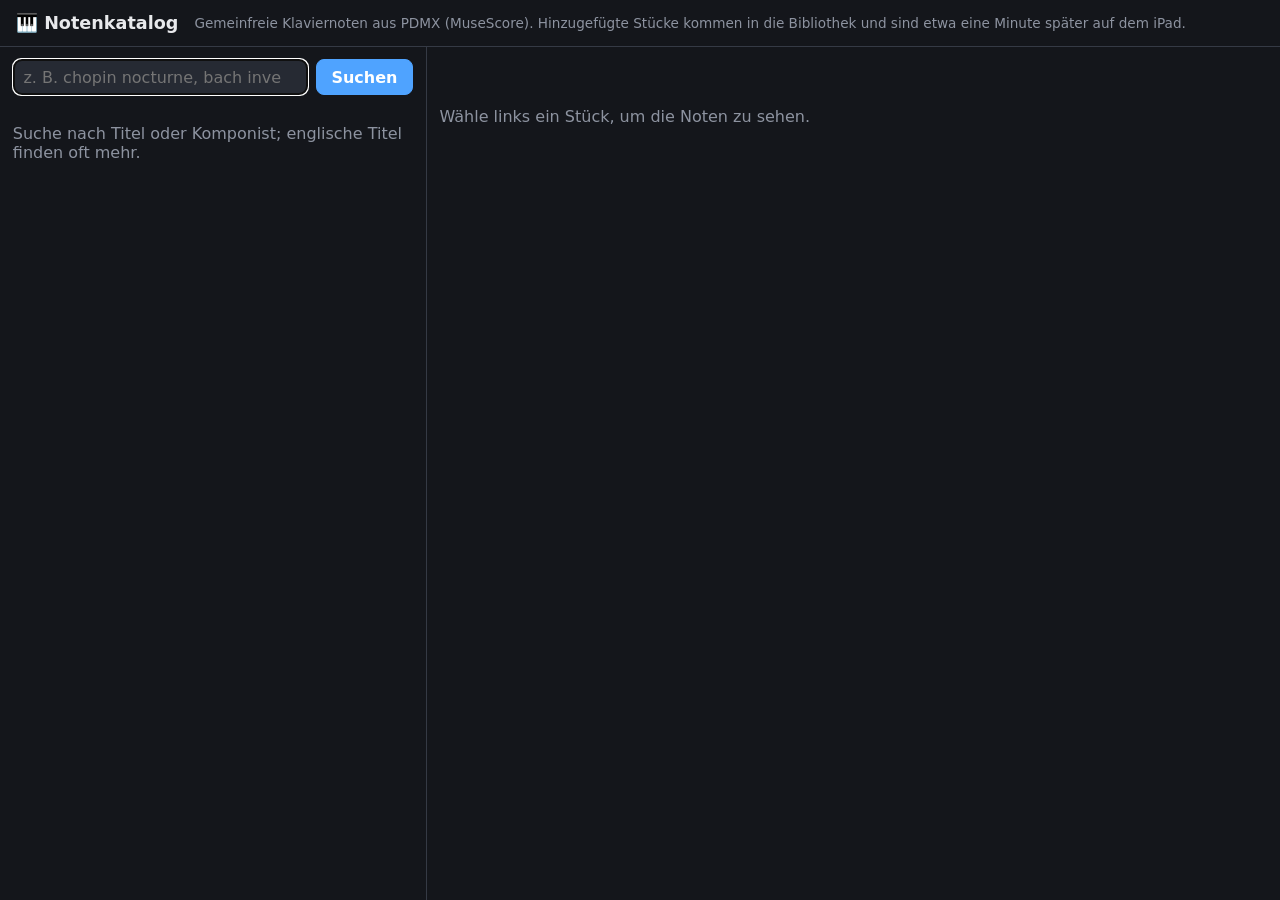
<file: tools/catalog.html>
<!DOCTYPE html>
<html lang="de">
<head>
<meta charset="utf-8">
<meta name="viewport" content="width=device-width, initial-scale=1">
<title>Notenkatalog</title>
<!-- Search page for the PDMX piano catalog; only works with its local server (tools/catalog.py). -->
<style>
  :root {
    --bg: #14161b; --panel: #1d2027; --panel-2: #262a33; --border: #353a45;
    --text: #e8e9ec; --muted: #8d93a0; --accent: #4fa3ff; --ok: #34c472; --warn: #f0b429; --err: #ff5d5d;
  }
  * { box-sizing: border-box; }
  html, body { height: 100%; margin: 0; }
  body {
    display: flex; flex-direction: column; background: var(--bg); color: var(--text);
    font-family: system-ui, -apple-system, "Segoe UI", sans-serif;
  }
  header { padding: 0.8rem 1rem; border-bottom: 1px solid var(--border); display: flex; gap: 1rem; align-items: center; flex-wrap: wrap; }
  header h1 { font-size: 1.1rem; margin: 0; }
  header p { margin: 0; color: var(--muted); font-size: 0.85rem; flex: 1; min-width: 20rem; }
  main { flex: 1; min-height: 0; display: grid; grid-template-columns: minmax(22rem, 1fr) 2fr; }
  button, input { font: inherit; color: inherit; }
  button {
    background: var(--panel-2); border: 1px solid var(--border); border-radius: 8px;
    padding: 0.45rem 0.9rem; cursor: pointer;
  }
  button.primary { background: var(--accent); border-color: var(--accent); color: #fff; font-weight: 600; }
  button:disabled { opacity: 0.5; cursor: default; }
  input { background: var(--panel-2); border: 1px solid var(--border); border-radius: 8px; padding: 0.45rem 0.6rem; }

  .results { border-right: 1px solid var(--border); display: flex; flex-direction: column; min-height: 0; }
  .search { display: flex; gap: 0.5rem; padding: 0.8rem; }
  .search input { flex: 1; }
  #hits { list-style: none; margin: 0; padding: 0 0.8rem 0.8rem; overflow-y: auto; flex: 1; }
  #hits li {
    padding: 0.55rem 0.7rem; border: 1px solid var(--border); border-radius: 8px; margin-bottom: 0.4rem;
    background: var(--panel); cursor: pointer;
  }
  #hits li:hover { border-color: var(--muted); }
  #hits li.selected { border-color: var(--accent); }
  #hits .title { font-weight: 600; }
  #hits .meta { color: var(--muted); font-size: 0.82rem; margin-top: 0.15rem; }
  .badge { font-size: 0.75rem; color: var(--ok); border: 1px solid var(--ok); border-radius: 999px; padding: 0 0.45rem; margin-left: 0.3rem; }
  #more { margin: 0 0.8rem 0.8rem; }
  .empty { color: var(--muted); padding: 0 0.8rem; }

  .preview { display: flex; flex-direction: column; min-height: 0; padding: 0.8rem; gap: 0.6rem; }
  .preview .empty { padding: 2rem 0; }
  .form { display: grid; grid-template-columns: auto 1fr auto 6rem; gap: 0.5rem 0.6rem; align-items: center; }
  .form label { color: var(--muted); font-size: 0.85rem; }
  .form .actions { grid-column: 1 / -1; display: flex; gap: 0.8rem; align-items: center; flex-wrap: wrap; }
  .facts { color: var(--muted); font-size: 0.9rem; }
  .facts b { color: var(--text); }
  .note { font-size: 0.82rem; color: var(--warn); }
  #status { white-space: pre-wrap; font-size: 0.85rem; }
  #status.ok { color: var(--ok); }
  #status.error { color: var(--err); }
  .score-box { position: relative; flex: 1; min-height: 12rem; }
  #score { position: absolute; inset: 0; background: #fff; border-radius: 10px; overflow: auto; }
  #score.loading::after { content: 'Noten werden geladen…'; position: absolute; top: 1rem; left: 1rem; color: #555; }
</style>
</head>
<body>
<header>
  <h1>🎹 Notenkatalog</h1>
  <p>Gemeinfreie Klaviernoten aus PDMX (MuseScore). Hinzugefügte Stücke kommen in die Bibliothek
    und sind etwa eine Minute später auf dem iPad.</p>
</header>
<main>
  <section class="results">
    <form class="search" id="search-form">
      <input id="query" type="search" placeholder="z. B. chopin nocturne, bach invention, satie" autofocus>
      <button class="primary" type="submit">Suchen</button>
    </form>
    <p class="empty" id="hint">Suche nach Titel oder Komponist; englische Titel finden oft mehr.</p>
    <ul id="hits"></ul>
    <button id="more" type="button" hidden>Mehr laden</button>
  </section>

  <section class="preview">
    <p class="empty" id="no-selection">Wähle links ein Stück, um die Noten zu sehen.</p>
    <div id="details" hidden>
      <form class="form" id="add-form">
        <label for="title">Titel</label>
        <input id="title" required>
        <label for="tempo">Tempo</label>
        <input id="tempo" type="number" min="20" max="240" placeholder="aus Noten">
        <label for="composer">Komponist</label>
        <input id="composer" required>
        <span></span><span></span>
        <div class="actions">
          <button class="primary" id="add" type="submit">Zur Bibliothek hinzufügen</button>
          <button id="private" type="button" title="Ins private GitHub-Repo: die App auf dem iPad holt es beim nächsten Öffnen">Privat hochladen</button>
          <button id="download" type="button" title="Nur für dieses iPad: Datei herunterladen und in der App über „Stück importieren“ öffnen">Herunterladen</button>
          <span class="facts" id="facts"></span>
        </div>
      </form>
      <p class="facts">„Privat hochladen“ legt die Noten ins private GitHub-Repo, nicht auf die öffentliche Seite;
        die App auf dem iPad holt sie beim nächsten Öffnen. „Herunterladen“ speichert sie nur als Datei, zum
        Importieren mit „+ Stück importieren“.</p>
      <p class="note">Zur Bibliothek nur alte Musik (Komponist seit über 70 Jahren tot). Manche Noten sind
        auf MuseScore fälschlich als gemeinfrei markiert, z. B. Film- oder Popmusik, die gehören nicht
        auf die öffentliche Seite. Solche Stücke lieber herunterladen.</p>
      <div id="status"></div>
    </div>
    <div class="score-box" id="score-box" hidden><div id="score"></div></div>
  </section>
</main>

<script src="../vendor/opensheetmusicdisplay.min.js"></script>
<script type="module">
import { ScoreView } from '../js/score-view.js';
import { estimateDifficulty, DIFFICULTY_LABEL } from '../js/difficulty.js';

const $ = (id) => document.getElementById(id);
const view = new ScoreView($('score'));
view.setLayout('page', 0.6);
let query = '';
let next = null;
let selected = null; // { hit, li }
let loadToken = 0;

$('search-form').addEventListener('submit', (e) => {
  e.preventDefault();
  query = $('query').value.trim();
  $('hits').replaceChildren();
  next = 0;
  loadMore();
});
$('more').addEventListener('click', loadMore);

async function loadMore() {
  if (next === null || !query) return;
  $('more').hidden = true;
  $('hint').hidden = false;
  $('hint').textContent = 'Suche läuft…';
  const res = await (await fetch(`/api/search?q=${encodeURIComponent(query)}&start=${next}`)).json();
  next = res.next;
  for (const hit of res.hits) $('hits').append(hitItem(hit));
  const count = $('hits').children.length;
  $('hint').hidden = count > 0;
  $('hint').textContent = 'Nichts gefunden. Andere Wörter oder den englischen Titel probieren.';
  $('more').hidden = next === null;
}

function hitItem(hit) {
  const li = document.createElement('li');
  const title = document.createElement('div');
  title.className = 'title';
  title.textContent = hit.title;
  if (hit.inLibrary) {
    const badge = document.createElement('span');
    badge.className = 'badge';
    badge.textContent = 'in der Bibliothek';
    title.append(badge);
  }
  const meta = document.createElement('div');
  meta.className = 'meta';
  const rating = Number(hit.n_ratings) ? `★ ${hit.rating} (${hit.n_ratings})` : 'keine Bewertung';
  meta.textContent = [hit.composer, `${hit.bars} Takte`, rating, `${Number(hit.n_views).toLocaleString('de')} Aufrufe`]
    .filter(Boolean).join(' · ');
  li.append(title, meta);
  li.addEventListener('click', () => select(hit, li));
  return li;
}

async function select(hit, li) {
  selected?.li.classList.remove('selected');
  selected = { hit, li };
  li.classList.add('selected');
  $('no-selection').hidden = true;
  $('details').hidden = false;
  $('score-box').hidden = false;
  $('title').value = cleanTitle(hit.title, hit.composer);
  $('composer').value = shortComposer(hit.composer);
  $('tempo').value = '';
  $('status').textContent = '';
  $('status').className = '';
  $('add').disabled = false;
  $('download').disabled = false;
  $('private').disabled = false;
  $('add').textContent = hit.inLibrary ? 'Erneut hinzufügen (ersetzt)' : 'Zur Bibliothek hinzufügen';
  $('facts').textContent = '';
  $('score').classList.add('loading');

  const token = ++loadToken;
  try {
    const xml = await (await fetch(`/api/score?mxl=${encodeURIComponent(hit.mxl)}`)).text();
    const piece = await view.load(xml);
    if (token !== loadToken) return;
    view.hideCursor();
    const difficulty = DIFFICULTY_LABEL[estimateDifficulty(piece)];
    $('facts').innerHTML = '';
    $('facts').append(
      'Schwierigkeit (geschätzt): ', bold(difficulty),
      ` · ${piece.measureCount} Takte · Tempo in den Noten: `, bold(piece.tempo),
    );
  } catch (err) {
    if (token !== loadToken) return;
    $('facts').textContent = `Diese Noten lassen sich nicht anzeigen: ${err.message || err}`;
    $('add').disabled = true;
    $('download').disabled = true;
    $('private').disabled = true;
  } finally {
    if (token === loadToken) $('score').classList.remove('loading');
  }
}

function bold(text) {
  const b = document.createElement('b');
  b.textContent = text;
  return b;
}

// "Fur Elise - Ludwig van Beethoven" / "Erik Satie - Gnossienne n1" -> without
// the composer, which has its own field.
function cleanTitle(title, composer) {
  let t = title.replace(/�/g, '');
  const last = composer.replace(/\(.*?\)|\d{4}.*$/g, '').split(/\s+/).filter((w) => w.length > 2).at(-1);
  if (last) {
    const name = last.replace(/[.*+?^${}()|[\]\\]/g, '\\$&');
    const sep = '(?:\\s+[-–|]\\s+|:\\s+)'; // not the dash in "D-Flat"
    t = t.replace(new RegExp(`${sep}(?:(?!${sep}).)*${name}(?:(?!${sep}).)*$`, 'i'), '')
      .replace(new RegExp(`^(?:(?!${sep}).)*${name}(?:(?!${sep}).)*${sep}`, 'i'), '');
  }
  return t.trim() || title;
}

// "Ludwig van Beethoven (1770-1827)" -> "L. v. Beethoven", like the other pieces.
function shortComposer(composer) {
  const name = composer.replace(/�/g, '').replace(/\(.*?\)|\d{4}.*$/g, '').trim();
  const parts = name.split(/\s+/).filter(Boolean);
  if (parts.length < 2) return name;
  return [...parts.slice(0, -1).map((p) => `${p[0]}.`), parts.at(-1)].join(' ');
}

// ---- Download (private, for importing on the iPad) ----

$('download').addEventListener('click', async () => {
  if (!selected) return;
  const title = $('title').value.trim() || selected.hit.title;
  const xml = await (await fetch(`/api/score?mxl=${encodeURIComponent(selected.hit.mxl)}`)).text();
  const file = retitle(xml, title, $('composer').value.trim(), Number($('tempo').value) || null);
  const link = document.createElement('a');
  link.href = URL.createObjectURL(new Blob([file], { type: 'application/vnd.recordare.musicxml+xml' }));
  link.download = `${title.replace(/[\\/:*?"<>|]+/g, ' ').trim()}.musicxml`;
  link.click();
  setTimeout(() => URL.revokeObjectURL(link.href), 10000);
  $('status').className = 'ok';
  $('status').textContent = `„${link.download}“ ist im Download-Ordner. Aufs iPad bringen und in der App mit „+ Stück importieren“ öffnen.`;
});

// ---- Private repo (imported by the app on the iPad, never on the site) ----

$('private').addEventListener('click', async () => {
  if (!selected) return;
  const title = $('title').value.trim() || selected.hit.title;
  $('private').disabled = true;
  $('status').className = '';
  $('status').textContent = 'Wird ins private Repo hochgeladen…';
  const xml = await (await fetch(`/api/score?mxl=${encodeURIComponent(selected.hit.mxl)}`)).text();
  const res = await (await fetch('/api/private', {
    method: 'POST',
    headers: { 'Content-Type': 'application/json' },
    body: JSON.stringify({ title, xml: retitle(xml, title, $('composer').value.trim(), Number($('tempo').value) || null) }),
  })).json();
  $('private').disabled = false;
  $('status').className = res.error ? 'error' : 'ok';
  $('status').textContent = res.error
    ?? (res.published
      ? `„${title}“ ist im privaten Repo. Die App holt es beim nächsten Öffnen.`
      : `„${res.file}“ liegt im privaten Ordner (nicht hochgeladen, --no-push).`);
});

// Puts the chosen title, composer and tempo into the file: the app takes
// them from there when importing.
function retitle(xml, title, composer, tempo) {
  const doc = new DOMParser().parseFromString(xml, 'application/xml');
  const root = doc.documentElement;
  const child = (parent, name) => [...parent.children].find((el) => el.tagName === name);
  for (const name of ['work', 'movement-number', 'movement-title']) child(root, name)?.remove();
  // Printed title/composer lines win over the fields below when reading; the app doesn't show them.
  for (const credit of [...root.children].filter((el) => el.tagName === 'credit')) credit.remove();
  const work = doc.createElement('work');
  const workTitle = doc.createElement('work-title');
  workTitle.textContent = title;
  work.append(workTitle);
  root.insertBefore(work, root.firstElementChild);
  if (composer) {
    let identification = child(root, 'identification');
    if (!identification) {
      identification = doc.createElement('identification');
      work.after(identification);
    }
    let creator = [...identification.children].find((el) => el.tagName === 'creator' && el.getAttribute('type') === 'composer');
    if (!creator) {
      creator = doc.createElement('creator');
      creator.setAttribute('type', 'composer');
      identification.prepend(creator);
    }
    creator.textContent = composer;
  }
  if (tempo) {
    doc.querySelector('sound[tempo]')?.setAttribute('tempo', tempo);
    const perMinute = doc.querySelector('per-minute');
    if (perMinute) perMinute.textContent = tempo;
  }
  return new XMLSerializer().serializeToString(doc);
}
window.retitle = retitle; // for testing from the console

$('add-form').addEventListener('submit', async (e) => {
  e.preventDefault();
  if (!selected) return;
  const { hit, li } = selected;
  $('add').disabled = true;
  $('status').className = '';
  $('status').textContent = 'Wird hinzugefügt und veröffentlicht…';
  const res = await (await fetch('/api/add', {
    method: 'POST',
    headers: { 'Content-Type': 'application/json' },
    body: JSON.stringify({ mxl: hit.mxl, title: $('title').value, composer: $('composer').value, tempo: $('tempo').value }),
  })).json();
  if (res.error) {
    $('status').className = 'error';
    $('status').textContent = res.error;
    $('add').disabled = false;
    return;
  }
  $('status').className = 'ok';
  $('status').textContent = res.published
    ? `„${$('title').value}“ ist in der Bibliothek. In etwa einer Minute ist es auf dem iPad (App neu öffnen).`
    : `„${$('title').value}“ ist in der Bibliothek (nur lokal, nicht veröffentlicht).\n${res.log}`;
  if (!hit.inLibrary) {
    hit.inLibrary = true;
    li.replaceWith(selected.li = hitItem(hit));
    selected.li.classList.add('selected');
  }
});
</script>
</body>
</html>
</file>
